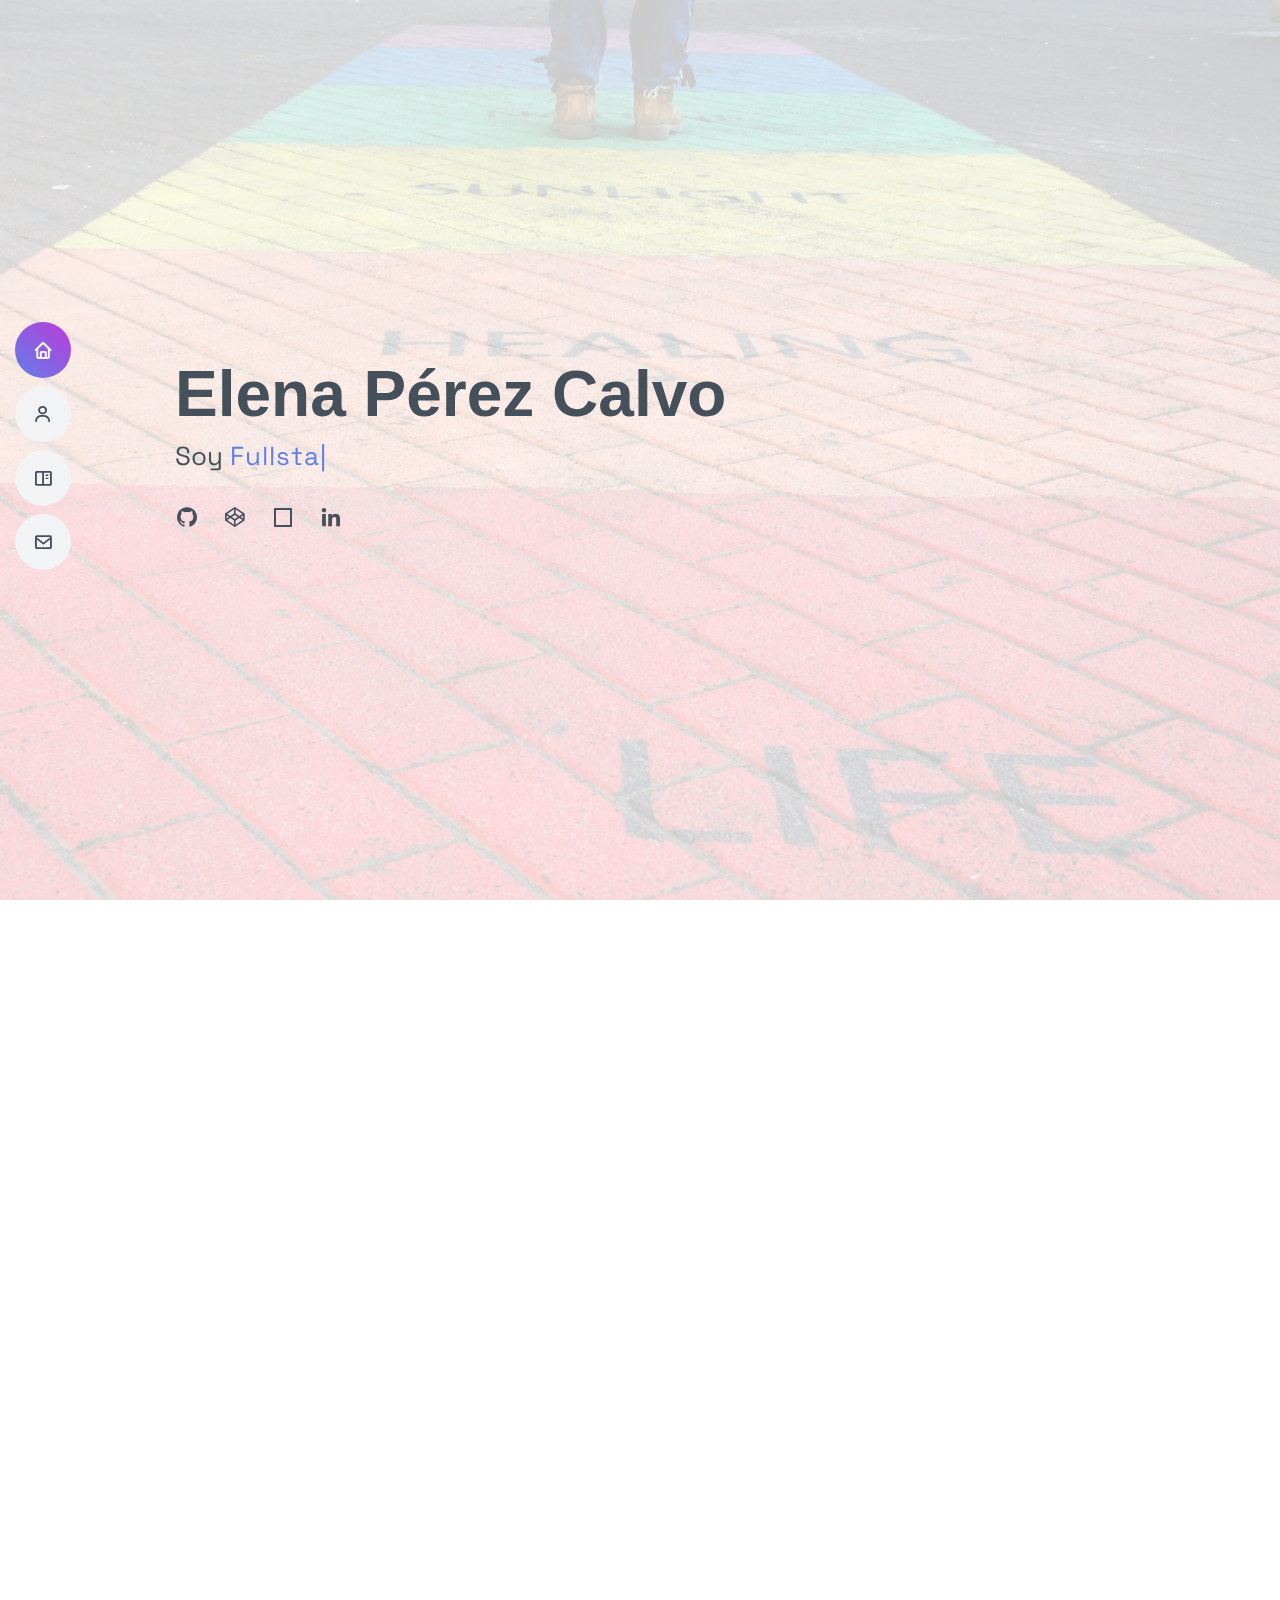
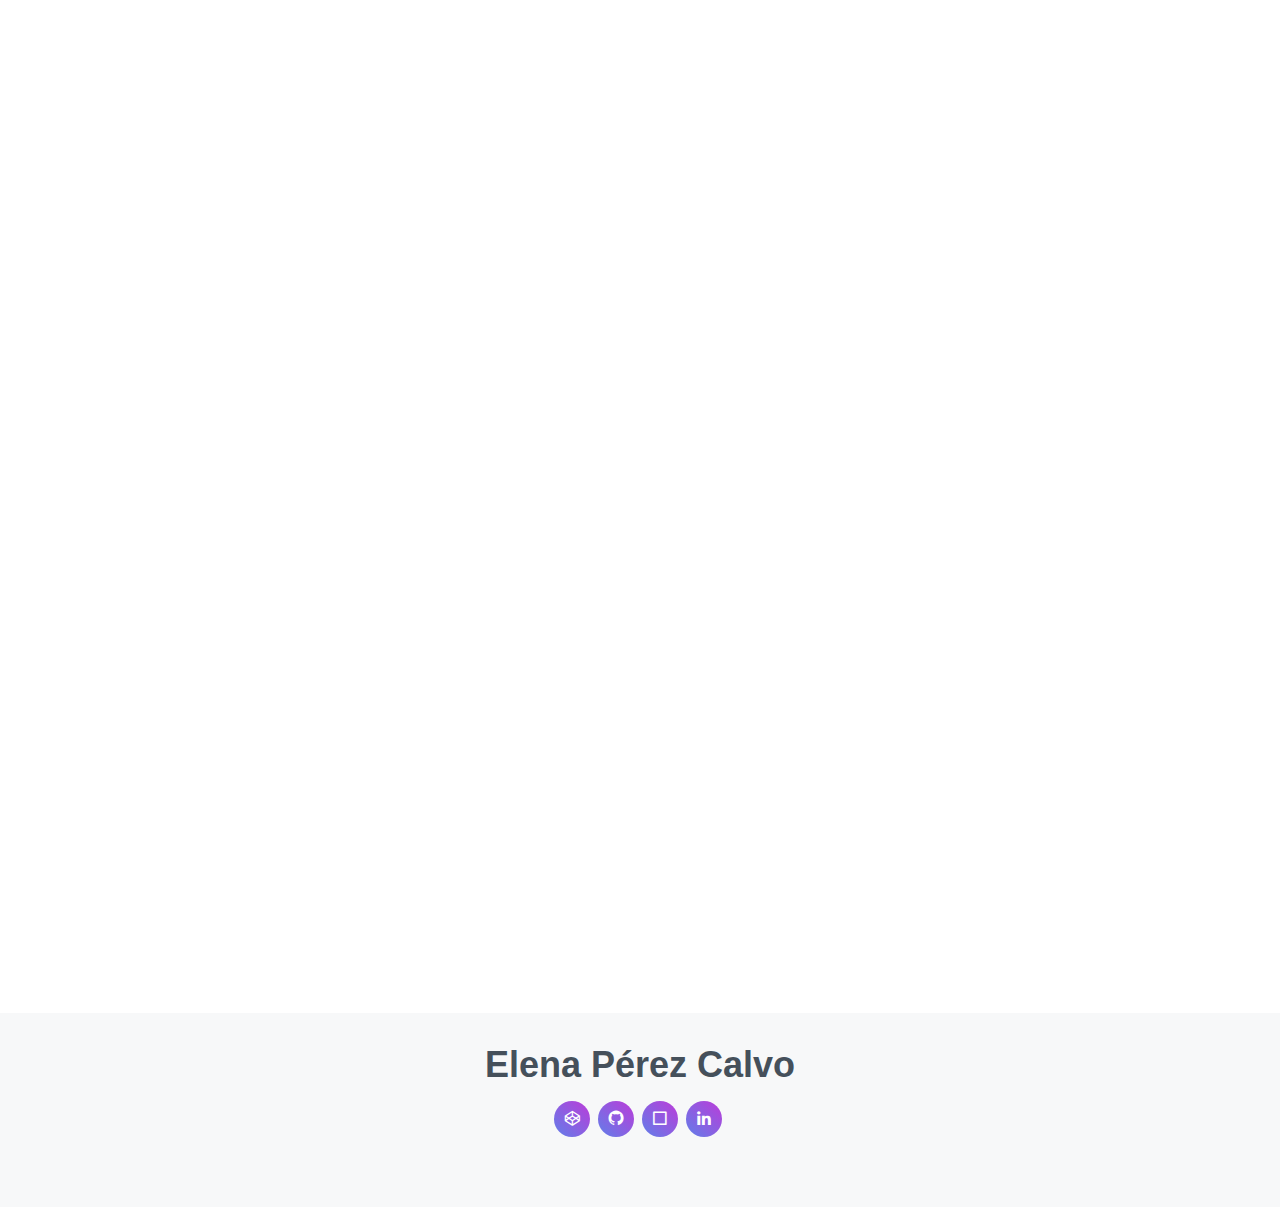
<file: index.html>
<!DOCTYPE html>
<html lang="en">
  <head>
    <meta charset="utf-8" />
    <meta content="width=device-width, initial-scale=1.0" name="viewport" />

    <title>Elena Perez</title>
    <meta content="" name="descriptison" />
    <meta content="" name="keywords" />

    <!-- Favicon -->
    <link href="assets/img/favicon.png" rel="icon" />

    <!-- Google Fonts -->
    <link
      href="https://fonts.googleapis.com/css2?family=Space+Grotesk:wght@300;400;500;600;700&display=swap"
      rel="stylesheet"
    />
    <!-- <link href="https://fonts.googleapis.com/css?family=Open+Sans:300,300i,400,400i,600,600i,700,700i|Raleway:300,300i,400,400i,500,500i,600,600i,700,700i|Poppins:300,300i,400,400i,500,500i,600,600i,700,700i" rel="stylesheet"> -->

    <!-- Vendor CSS Files -->
    <link
      href="assets/vendor/bootstrap/css/bootstrap.min.css"
      rel="stylesheet"
    />
    <link href="assets/vendor/icofont/icofont.min.css" rel="stylesheet" />
    <link href="assets/vendor/boxicons/css/boxicons.min.css" rel="stylesheet" />
    <link href="assets/vendor/venobox/venobox.css" rel="stylesheet" />
    <link
      href="assets/vendor/owl.carousel/assets/owl.carousel.min.css"
      rel="stylesheet"
    />
    <link href="assets/vendor/aos/aos.css" rel="stylesheet" />

    <!-- Template Main CSS File -->
    <link href="assets/css/style.css" rel="stylesheet" />
  </head>

  <body>
    <!-- ======= Mobile nav toggle button ======= -->
    <button type="button" class="mobile-nav-toggle d-xl-none">
      <i class="icofont-navigation-menu"></i>
    </button>

    <!-- ======= Header ======= -->
    <header id="header" class="d-flex flex-column justify-content-center">
      <nav class="nav-menu">
        <ul>
          <li class="active">
            <a href="#hero"><i class="bx bx-home"></i> <span>Home</span></a>
          </li>
          <li>
            <a href="#about"
              ><i class="bx bx-user"></i> <span>Acerca de:</span></a
            >
          </li>
          <li>
            <a href="#portfolio"
              ><i class="bx bx-book-content"></i> <span>Portfolio</span></a
            >
          </li>
          <li>
            <a href="#contact"
              ><i class="bx bx-envelope"></i> <span>Contacto</span></a
            >
          </li>
        </ul>
      </nav>
      <!-- .nav-menu -->
    </header>
    <!-- End Header -->

    <!-- ======= Hero Section ======= -->
    <section id="hero" class="d-flex flex-column justify-content-center">
      <div class="container" data-aos="zoom-in" data-aos-delay="100">
        <h1>Elena Pérez Calvo</h1>
        <p>
          Soy
          <span
            class="typed"
            data-typed-items=" Fullstack Developer, Maquetadora Web"
          ></span>
        </p>
        <div class="social-links">
          <a href="https://github.com/eperez045 " class="github" target="_blank"
            ><i class="bx bxl-github"></i
          ></a>
          <a href="https://codepen.io/eperez045" class="codepen" target="_blank"
            ><i class="bx bxl-codepen"></i
          ></a>
          <a
            href="https://codesandbox.io/u/eperez045"
            class="codesandbox"
            target="_blank"
            ><i class="bx bx-square"></i
          ></a>
          <a
            href="https://www.linkedin.com/in/elena-perez-calvo-/"
            class="linkedin"
            target="_blank"
            ><i class="bx bxl-linkedin"></i
          ></a>
        </div>
      </div>
    </section>
    <!-- End Hero -->

    <main id="main">
      <!-- ======= About Section ======= -->
      <section id="about" class="about">
        <div class="container" data-aos="fade-up">
          <div class="section-title">
            <h2>Acerca de mí:</h2>
            <p>
              Soy una graduada en psicología que decidió dar un giro a su
              carrera y así dedicarme al mundo de la programación. Apasionada
              del código
            </p>
          </div>

          <div class="row">
            <div class="col-lg-4">
              <img
                src="assets/img/profile.jpg"
                class="img-fluid rounded-circle"
                alt=""
              />
            </div>
            <div class="col-lg-8 pt-4 pt-lg-0 content">
              <h3>Web Developer.</h3>
              <p class="font-italic">Algunos datos sobre mi:</p>
              <div class="row">
                <div class="col-lg-6">
                  <ul>
                    <li>
                      <i class="icofont-rounded-right"></i>
                      <strong>Web:</strong> https://github.com/eperez045
                    </li>
                    <li>
                      <i class="icofont-rounded-right"></i>
                      <strong>Telefono:</strong> 638 823 817
                    </li>
                  </ul>
                </div>
                <div class="col-lg-6">
                  <ul>
                    <li>
                      <i class="icofont-rounded-right"></i>
                      <strong>Ciudad:</strong> Barcelona
                    </li>
                    <li>
                      <i class="icofont-rounded-right"></i>
                      <strong>Email:</strong> eperez045@gmail.com
                    </li>
                  </ul>
                </div>
              </div>
              <p>
                Licenciada en Psicología. Hace dos años comencé en el mundo de
                la programación como hobbie y descubrí un mundo que me
                apasionaba. Actualmente me dedico al desarrollo web full-stack
                con especialización en Angular, React, Node JS y express pero
                estoy en continua formación. Hablo inglés y español de manera
                fluida.
              </p>
            </div>
          </div>
        </div>
      </section>
      <!-- End About Section -->

      <!-- ======= Facts Section ======= -->
      <!-- <section id="facts" class="facts">
            <div class="container" data-aos="fade-up">

                <div class="section-title">
                    <h2>Facts</h2>
                    <p>Como hemos llegado hasta aqui:</p>
                </div>

                <div class="row">

                    <div class="col-lg-3 col-md-6">
                        <div class="count-box">
                            <i class="icofont-notebook"></i>
                            <span data-toggle="counter-up">1500</span>
                            <p>Horas de cursos</p>
                        </div>
                    </div>

                    <div class="col-lg-3 col-md-6 mt-5 mt-md-0">
                        <div class="count-box">
                            <i class="icofont-code"></i>
                            <span data-toggle="counter-up">115,908</span>
                            <p>Lineas de codigo</p>
                        </div>
                    </div>

                    <div class="col-lg-3 col-md-6 mt-5 mt-lg-0">
                        <div class="count-box">
                            <i class="icofont-coffee-mug"></i>
                            <span data-toggle="counter-up">1,463</span>
                            <p>Cafes</p>
                        </div>
                    </div>

                </div>

            </div>
        </section> -->
      <!-- End Facts Section -->

      <!-- ======= Skills Section ======= -->
      <section id="skills" class="skills section-bg">
        <div class="container" data-aos="fade-up">
          <div class="section-title">
            <h2>Computer Skills</h2>
            <p>
              Algunos de los lenguajes y frameworks con los que trabajo ademas
              de sus horas cursadas:
            </p>
          </div>

          <div class="row skills-content">
            <div class="col-lg-6">
              <div class="progress">
                <span class="skill">HTML <i class="val">100h</i></span>
                <div class="progress-bar-wrap">
                  <div
                    class="progress-bar"
                    role="progressbar"
                    aria-valuenow="100"
                    aria-valuemin="0"
                    aria-valuemax="100"
                  ></div>
                </div>
              </div>

              <div class="progress">
                <span class="skill"
                  >CSS3 / SASS / BOOTSTRAP / MUI <i class="val">150h</i></span
                >
                <div class="progress-bar-wrap">
                  <div
                    class="progress-bar"
                    role="progressbar"
                    aria-valuenow="90"
                    aria-valuemin="0"
                    aria-valuemax="100"
                  ></div>
                </div>
              </div>

              <div class="progress">
                <span class="skill"
                  >JavaScript / TypeScript <i class="val">250h</i></span
                >
                <div class="progress-bar-wrap">
                  <div
                    class="progress-bar"
                    role="progressbar"
                    aria-valuenow="85"
                    aria-valuemin="0"
                    aria-valuemax="100"
                  ></div>
                </div>
              </div>

              <div class="progress">
                <span class="skill">React <i class="val">250h</i></span>
                <div class="progress-bar-wrap">
                  <div
                    class="progress-bar"
                    role="progressbar"
                    aria-valuenow="80"
                    aria-valuemin="0"
                    aria-valuemax="100"
                  ></div>
                </div>
              </div>
            </div>

            <div class="col-lg-6">
              <div class="progress">
                <span class="skill">Angular <i class="val">200h</i></span>
                <div class="progress-bar-wrap">
                  <div
                    class="progress-bar"
                    role="progressbar"
                    aria-valuenow="80"
                    aria-valuemin="0"
                    aria-valuemax="100"
                  ></div>
                </div>
              </div>

              <div class="progress">
                <span class="skill">Ionic <i class="val">55h</i></span>
                <div class="progress-bar-wrap">
                  <div
                    class="progress-bar"
                    role="progressbar"
                    aria-valuenow="55"
                    aria-valuemin="0"
                    aria-valuemax="100"
                  ></div>
                </div>
              </div>

              <div class="progress">
                <span class="skill"
                  >Node Js / Express / Nest JS<i class="val">100h</i></span
                >
                <div class="progress-bar-wrap">
                  <div
                    class="progress-bar"
                    role="progressbar"
                    aria-valuenow="80"
                    aria-valuemin="0"
                    aria-valuemax="100"
                  ></div>
                </div>
              </div>

              <div class="progress">
                <span class="skill">Jest <i class="val">100h</i></span>
                <div class="progress-bar-wrap">
                  <div
                    class="progress-bar"
                    role="progressbar"
                    aria-valuenow="85"
                    aria-valuemin="0"
                    aria-valuemax="100"
                  ></div>
                </div>
              </div>
            </div>
          </div>
        </div>
      </section>
      <!-- End Skills Section -->

      <!-- ======= Portfolio Section ======= -->
      <section id="portfolio" class="portfolio section-bg">
        <div class="container" data-aos="fade-up">
          <div class="section-title">
            <h2>Portfolio</h2>
          </div>

          <div class="row">
            <div
              class="col-lg-12 d-flex justify-content-center"
              data-aos="fade-up"
              data-aos-delay="100"
            >
              <ul id="portfolio-flters">
                <li data-filter="*" class="filter-active">Todo</li>
                <li data-filter=".filter-react">React</li>
                <li data-filter=".filter-angular">Angular- Ionic</li>
                <li data-filter=".filter-full">Fullstack</li>
                <li data-filter=".filter-web">Web</li>
              </ul>
            </div>
          </div>

          <div
            class="row portfolio-container"
            data-aos="fade-up"
            data-aos-delay="200"
          >
            <div class="col-lg-4 col-md-6 portfolio-item filter-web">
              <div class="portfolio-wrap">
                <img
                  src="assets/img/portfolio/lastfm.jpg"
                  class="img-fluid"
                  alt=""
                />
                <div class="portfolio-info">
                  <h4>Clon LastFM</h4>
                  <p>
                    Un clon de la pagina LastFM haciendo uso de su API, un
                    proyecto grupal y colaborativo
                  </p>
                  <div class="portfolio-links">
                    <a
                      href="https://nedeltoga.github.io/clon-lastfm/"
                      target="_blank"
                      ><i class="bx bx-link"></i
                    ></a>
                    <a
                      href="https://github.com/Nedeltoga/clon-lastfm"
                      target="_blank"
                      ><i class="bx bx-code-alt"></i
                    ></a>
                  </div>
                </div>
              </div>
            </div>

            <div class="col-lg-4 col-md-6 portfolio-item filter-full">
              <div class="portfolio-wrap">
                <img
                  src="assets/img/portfolio/econotravel.jpg"
                  class="img-fluid"
                  alt=""
                />
                <div class="portfolio-info">
                  <h4>Econotravel</h4>
                  <p>
                    Una aplicacion web para e-commerce de una agencia de viajes,
                    desarrollado en React y Node-JS con codigo legacy, un
                    proyecto grupal y colaborativo
                  </p>
                  <div class="portfolio-links">
                    <a href="https://econotravel-58988.web.app/" target="_blank"
                      ><i class="bx bx-link"></i
                    ></a>
                    <a
                      href="https://github.com/eperez045/Econotravel-Legacy"
                      target="_blank"
                      ><i class="bx bx-code-alt"></i>Server</a
                    >
                    <a
                      href="https://github.com/eperez045/econotravel"
                      target="_blank"
                      ><i class="bx bx-code-alt"></i>Client</a
                    >
                  </div>
                </div>
              </div>
            </div>

            <div class="col-lg-4 col-md-6 portfolio-item filter-full">
              <div class="portfolio-wrap">
                <img
                  src="assets/img/portfolio/hack2.jpg"
                  class="img-fluid"
                  alt=""
                />
                <div class="portfolio-info">
                  <h4>Arte De Autor</h4>
                  <p>
                    Una aplicacion web e-commerce para impulso del comercio
                    local de los artistas, desarrollado en React y Java, primer
                    premio en la Hackathon F5
                  </p>
                  <div class="portfolio-links">
                    <a
                      href="https://github.com/EricPuig10/Hackaton2022BackEnd"
                      target="_blank"
                      ><i class="bx bx-code-alt"></i>Server</a
                    >
                    <a
                      href="https://github.com/EricPuig10/Hackaton2022F5"
                      target="_blank"
                      ><i class="bx bx-code-alt"></i>Client</a
                    >
                  </div>
                </div>
              </div>
            </div>

            <div class="col-lg-4 col-md-6 portfolio-item filter-full">
              <div class="portfolio-wrap">
                <img
                  src="assets/img/portfolio/hack1.jpg"
                  class="img-fluid"
                  alt=""
                />
                <div class="portfolio-info">
                  <h4>HackHelp</h4>
                  <p>
                    Una aplicacion web para la localización de incidencias
                    ciudadanas, desarrollado en MERN, segundo premio en la
                    Hackathon Creu Roja 2022
                  </p>
                  <div class="portfolio-links">
                    <a href="https://github.com/HackatonCaritas" target="_blank"
                      ><i class="bx bx-code-alt"></i
                    ></a>
                  </div>
                </div>
              </div>
            </div>

            <div class="col-lg-4 col-md-6 portfolio-item filter-angular">
              <div class="portfolio-wrap">
                <img
                  src="assets/img/portfolio/mockup-spoti.jpg"
                  class="img-fluid"
                  alt=""
                />
                <div class="portfolio-info">
                  <h4>SpotiApp</h4>
                  <p>
                    Consumiendo la API de spotify aqui tenemos un clón
                    usando Angular
                  </p>
                  <div class="portfolio-links">
                    <a
                      href="https://github.com/eperez045/SpotiApp"
                      target="_blank"
                      ><i class="bx bx-code-alt"></i
                    ></a>
                  </div>
                </div>
              </div>
            </div>

            <div class="col-lg-4 col-md-6 portfolio-item filter-full">
              <div class="portfolio-wrap">
                <img
                  src="assets/img/portfolio/spotify.jpg"
                  class="img-fluid"
                  alt=""
                />
                <div class="portfolio-info">
                  <h4>Better Spotify</h4>
                  <p>
                    Clon de Spotify usando React e Ionic, ademas de un backend
                    en Node-JS para automatizar el generador de token
                  </p>
                  <div class="portfolio-links">
                    <a
                      href="https://github.com/eperez045/better_spotify"
                      target="_blank"
                      ><i class="bx bx-code-alt"></i
                    ></a>
                  </div>
                </div>
              </div>
            </div>

            <div class="col-lg-4 col-md-6 portfolio-item filter-react">
              <div class="portfolio-wrap">
                <img
                  src="assets/img/portfolio/contacts.jpg"
                  class="img-fluid"
                  alt=""
                />
                <div class="portfolio-info">
                  <h4>Pagina de Contactos</h4>
                  <p>
                    Reto de Nuwe para Frontend junior, una contact list haciendo
                    uso de un CRUD
                  </p>
                  <div class="portfolio-links">
                    <a
                      href="https://contacts-react-nuwe.netlify.app/"
                      target="_blank"
                      ><i class="bx bx-link"></i
                    ></a>
                    <a
                      href="https://github.com/eperez045/Contacts-react"
                      target="_blank"
                      ><i class="bx bx-code-alt"></i
                    ></a>
                  </div>
                </div>
              </div>
            </div>

            <div class="col-lg-4 col-md-6 portfolio-item filter-web">
              <div class="portfolio-wrap">
                <img
                  src="assets/img/portfolio/prices.jpg"
                  class="img-fluid"
                  alt=""
                />
                <div class="portfolio-info">
                  <h4>Pagina de Precios</h4>
                  <p>Reto de Nuwe para Frontend junior, una price page</p>
                  <div class="portfolio-links">
                    <a
                      href="https://eperez045.github.io/Price-table/"
                      target="_blank"
                      ><i class="bx bx-link"></i
                    ></a>
                    <a
                      href="https://github.com/eperez045/Price-table"
                      target="_blank"
                      ><i class="bx bx-code-alt"></i
                    ></a>
                  </div>
                </div>
              </div>
            </div>

            <div class="col-lg-4 col-md-6 portfolio-item filter-react">
              <div class="portfolio-wrap">
                <img
                  src="assets/img/portfolio/bloc-notas.jpg"
                  class="img-fluid"
                  alt=""
                />
                <div class="portfolio-info">
                  <h4>Lista de tareas</h4>
                  <p>
                    Claramente necesitamos una lista de tareas, ¿qué mejor para
                    aproximarse a React?
                  </p>
                  <div class="portfolio-links">
                    <a
                      href="https://github.com/eperez045/to-do-list-react"
                      target="_blank"
                      ><i class="bx bx-code-alt"></i
                    ></a>
                  </div>
                </div>
              </div>
            </div>

            <div class="col-lg-4 col-md-6 portfolio-item filter-react">
              <div class="portfolio-wrap">
                <img
                  src="assets/img/portfolio/soundwave.jpg"
                  class="img-fluid"
                  alt=""
                />
                <div class="portfolio-info">
                  <h4>SoundWave</h4>
                  <p>Maquetación de una landing page musical en React</p>
                  <div class="portfolio-links">
                    <a
                      href="https://sound-wave-33d202.netlify.app"
                      target="_blank"
                      ><i class="bx bx-link"></i
                    ></a>
                    <a
                      href="https://github.com/eperez045/SoundWave"
                      target="_blank"
                      ><i class="bx bx-code-alt"></i
                    ></a>
                  </div>
                </div>
              </div>
            </div>

            <div class="col-lg-4 col-md-6 portfolio-item filter-angular">
              <div class="portfolio-wrap">
                <img
                  src="assets/img/portfolio/mockup-notiapp.jpg"
                  class="img-fluid"
                  alt=""
                />
                <div class="portfolio-info">
                  <h4>NotiApp</h4>
                  <p>
                    Una aplicación basada en Google News, consumiendo una API de noticias
                  </p>
                  <div class="portfolio-links">
                    <a href="https://notiapp-ionic.netlify.app" target="_blank"
                      ><i class="bx bx-link"></i
                    ></a>
                    <a
                      href="https://github.com/eperez045/NotiApp"
                      target="_blank"
                      ><i class="bx bx-code-alt"></i
                    ></a>
                  </div>
                </div>
              </div>
            </div>

            <div class="col-lg-4 col-md-6 portfolio-item filter-react">
              <div class="portfolio-wrap">
                <img
                  src="assets/img/portfolio/dropzone.jpg"
                  class="img-fluid"
                  alt=""
                />
                <div class="portfolio-info">
                  <h4>Dropzone</h4>
                  <p>
                    Proyecto clasificatorio frontend para la Hackathon Creu Roja
                    2022, desarrollo de una DropZone en React con login a Google
                  </p>
                  <div class="portfolio-links">
                    <a
                      href="https://eperez045.github.io/dropzone/"
                      target="_blank"
                      ><i class="bx bx-link"></i
                    ></a>
                    <a
                      href="https://github.com/eperez045/dropzone"
                      target="_blank"
                      ><i class="bx bx-code-alt"></i
                    ></a>
                  </div>
                </div>
              </div>
            </div>

            <div class="col-lg-4 col-md-6 portfolio-item filter-react">
              <div class="portfolio-wrap">
                <img
                  src="assets/img/portfolio/radio.jpg"
                  class="img-fluid"
                  alt=""
                />
                <div class="portfolio-info">
                  <h4>Radio Streaming</h4>
                  <p>
                    Consumiendo una API de radio streaming, aqui tenemos un
                    buscador y reproductor de emisoras en React
                  </p>
                  <div class="portfolio-links">
                    <a
                      href="https://eperez045.github.io/Radio-streaming/"
                      target="_blank"
                      ><i class="bx bx-link"></i
                    ></a>
                    <a
                      href="https://github.com/eperez045/Radio-streaming"
                      target="_blank"
                      ><i class="bx bx-code-alt"></i
                    ></a>
                  </div>
                </div>
              </div>
            </div>

            <div class="col-lg-4 col-md-6 portfolio-item filter-web">
              <div class="portfolio-wrap">
                <img
                  src="assets/img/portfolio/miniproj.jpg"
                  class="img-fluid"
                  alt=""
                />
                <div class="portfolio-info">
                  <h4>Mini Proyectos</h4>
                  <p>
                    Varios proyectos propios y retos de Nuwe para consumo de API
                    y ejercicios de maquetación
                  </p>
                  <div class="portfolio-links">
                    <a href="https://codepen.io/eperez045" target="_blank"
                      ><i class="bx bx-link"></i
                    ></a>
                    <a href="https://github.com/eperez045" target="_blank"
                      ><i class="bx bx-code-alt"></i
                    ></a>
                  </div>
                </div>
              </div>
            </div>
          </div>
        </div>
      </section>
      <!-- End Portfolio Section -->

      <!-- ======= Contact Section ======= -->
      <section id="contact" class="contact">
        <div class="container" data-aos="fade-up">
          <div class="section-title">
            <h2>Contacto</h2>
          </div>

          <div class="mt-1">
            <div class="row info">
              <div class="col-sm m-2 address">
                <i class="icofont-google-map"></i>
                <h4>Dirección:</h4>
                <p>08013, Barcelona</p>
              </div>

              <div class="col-sm m-2 email">
                <i class="icofont-envelope"></i>
                <h4>Email:</h4>
                <p>eperez045@gmail.com</p>
              </div>

              <div class="col-sm m-2 phone">
                <i class="icofont-phone"></i>
                <h4>Telefono:</h4>
                <p>(+ 0034) 638 823 817</p>
              </div>
            </div>
          </div>
        </div>
      </section>
      <!-- End Contact Section -->
    </main>
    <!-- End #main -->

    <!-- ======= Footer ======= -->
    <footer id="footer">
      <div class="container">
        <h3>Elena Pérez Calvo</h3>
        <div class="social-links">
          <a href="https://codepen.io/eperez045" class="twitter" target="_blank"
            ><i class="bx bxl-codepen"></i
          ></a>
          <a href="https://github.com/eperez045 " class="github" target="_blank"
            ><i class="bx bxl-github"></i
          ></a>
          <a
            href="https://codesandbox.io/u/eperez045"
            class="instagram"
            target="_blank"
            ><i class="bx bx-square"></i
          ></a>
          <a
            href="https://www.linkedin.com/in/elena-perez-calvo-/ "
            class="linkedin"
            target="_blank"
            ><i class="bx bxl-linkedin"></i
          ></a>
        </div>
      </div>
    </footer>
    <!-- End Footer -->

    <a href="#" class="back-to-top"><i class="bx bx-up-arrow-alt"></i></a>
    <div id="preloader"></div>

    <!-- Vendor JS Files -->
    <script src="assets/vendor/jquery/jquery.min.js"></script>
    <script src="assets/vendor/bootstrap/js/bootstrap.bundle.min.js"></script>
    <script src="assets/vendor/jquery.easing/jquery.easing.min.js"></script>
    <script src="assets/vendor/php-email-form/validate.js"></script>
    <script src="assets/vendor/waypoints/jquery.waypoints.min.js"></script>
    <script src="assets/vendor/counterup/counterup.min.js"></script>
    <script src="assets/vendor/isotope-layout/isotope.pkgd.min.js"></script>
    <script src="assets/vendor/venobox/venobox.min.js"></script>
    <script src="assets/vendor/owl.carousel/owl.carousel.min.js"></script>
    <script src="assets/vendor/typed.js/typed.min.js"></script>
    <script src="assets/vendor/aos/aos.js"></script>

    <!-- Template Main JS File -->
    <script src="assets/js/main.js"></script>
  </body>
</html>
</file>
<file: assets/vendor/venobox/venobox.css>
/* ------ venobox.css --------*/
.vbox-overlay *, .vbox-overlay *:before, .vbox-overlay *:after{
    -webkit-backface-visibility: hidden;
    -webkit-box-sizing:border-box;
    -moz-box-sizing:border-box;
    box-sizing:border-box;
}
.vbox-overlay * { 
    -webkit-backface-visibility: visible;
    backface-visibility: visible;
}
.vbox-overlay{
    display: -webkit-flex;
    display: flex;
    -webkit-flex-direction: column;
    flex-direction: column;
    -webkit-justify-content: center;
    justify-content: center;
    -webkit-align-items: center;
    align-items: center;
    position: fixed;
    left: 0;
    top: 0;
    bottom: 0;
    right: 0;
    z-index: 999999;
}

/* ----- navigation ----- */
.vbox-title{
    width: 100%;
    height: 40px;
    float: left;
    text-align: center;
    line-height: 28px;
    font-size: 12px;
    padding: 6px 50px;
    overflow: hidden;
    position: fixed;
    display: none;
    left: 0;
    z-index: 89;
}
.vbox-close{
    cursor: pointer;
    position: fixed;
    top: -1px;
    right: 0;
    width: 50px;
    height: 40px;
    padding: 6px;
    display: block;
    background-position:10px center;
    overflow: hidden;
    font-size: 24px;
    line-height: 1;
    text-align: center;
    z-index: 99;
}
.vbox-left{
    cursor: pointer;
    position: fixed;
    left: 0;
    height: 40px;
    overflow: hidden;
    line-height: 28px;
    font-size: 12px;
    z-index: 99;
    display: flex;
    align-items:center;
}
.vbox-num{
    display: inline-block;
    margin: 6px 0 6px 15px;
}
/* ----- Social share ----- */
.vbox-share{
    line-height: 28px;
    font-size: 12px;
    overflow: hidden;
    position: fixed;
    left: 0;
    z-index: 98;
    display: flex;
    align-items:center;
    justify-content: center;
    width: 100%;
    text-align: center;
}
.vbox-share svg{
    max-height: 28px;
    width: 28px;
    z-index: 10;
    margin-left: 12px;
    margin-top: 6px;
    margin-bottom: 6px;
    vertical-align: middle;
}


/* ----- navigation ARROWS ----- */
.vbox-next, .vbox-prev{
    position: fixed;
    top: 50%;
    margin-top: -15px;
    overflow: hidden;
    cursor: pointer;
    display: block;
    width: 45px;
    height: 45px;
    z-index: 99;
}
.vbox-next span, .vbox-prev span{
    position: relative;
    width: 20px;
    height: 20px;
    border: 2px solid transparent;
    border-top-color: #B6B6B6;
    border-right-color: #B6B6B6;
    text-indent: -100px;
    position: absolute;
    top: 8px;
    display: block;
}
.vbox-prev{
    left: 15px;
}
.vbox-next{
    right: 15px;
}
.vbox-prev span{
    left: 10px;
    -ms-transform: rotate(-135deg);
    -webkit-transform: rotate(-135deg);
    transform: rotate(-135deg);
}
.vbox-next span{
    -ms-transform: rotate(45deg);
    -webkit-transform: rotate(45deg);
    transform: rotate(45deg);
    right: 10px;
}
/* ------- inline window ------ */
.vbox-inline{
    width: 420px;
    height: 315px;
    height: 70vh;
    padding: 10px;
    background: #fff;
    margin: 0 auto;
    overflow: auto;
    text-align: left;
}
/* ------- Video & iFrames window ------ */
.venoframe{
    max-width: 100%;
    width: 100%;
    border: none;
    width: 100%;
    height: 260px;
    height: 70vh;
}
.venoframe.vbvid{
    height: 260px;
}
@media (min-width: 768px) {
    .venoframe, .vbox-inline{
        width: 90%;
        height: 360px;
        height: 70vh;
    }
    .venoframe.vbvid{
        width: 640px;
        height: 360px;
    }
}
@media (min-width: 992px) {
    .venoframe, .vbox-inline{
        max-width: 1200px;
        width: 80%;
        height: 540px;
        height: 70vh;
    }
    .venoframe.vbvid{
        width: 960px;
        height: 540px;
    }
}
/* 
Please do NOT edit this part! 
or at least read this note: http://i.imgur.com/7C0ws9e.gif
*/
.vbox-open{
    overflow: hidden;
}
.vbox-container{
    position: absolute;
    left: 0;
    right: 0;
    top: 0;
    bottom: 0;
    overflow-x: hidden;
    overflow-y: scroll;
    overflow-scrolling: touch;
    -webkit-overflow-scrolling: touch;
    z-index: 20;
    max-height: 100%;

}

.vbox-content{
    text-align: center;
    float: left;
    width: 100%;
    position: relative;
    overflow: hidden;
    padding: 20px 4%;
}
.vbox-container img{
    max-width: 100%;
    height: auto;
}
.vbox-figlio{
    box-shadow: 0 0 12px rgba(0,0,0,0.19), 0 6px 6px rgba(0,0,0,0.23);
    max-width: 100%;
    text-align: initial;
}
img.vbox-figlio{
    -webkit-user-select: none;
-khtml-user-select: none;
-moz-user-select: none;
-o-user-select: none;
user-select: none;
}
.vbox-content.swipe-left{
    margin-left: -200px !important;
}
.vbox-content.swipe-right{
    margin-left: 200px !important;
}
.vbox-animated{
    webkit-transition: margin 300ms ease-out;
    transition: margin 300ms ease-out;
}

/* ---------- preloader ----------
 * SPINKIT 
 * http://tobiasahlin.com/spinkit/
-------------------------------- */
.sk-double-bounce,.sk-rotating-plane{width:40px;height:40px;margin:40px auto}.sk-rotating-plane{background-color:#333;-webkit-animation:sk-rotatePlane 1.2s infinite ease-in-out;animation:sk-rotatePlane 1.2s infinite ease-in-out}@-webkit-keyframes sk-rotatePlane{0%{-webkit-transform:perspective(120px) rotateX(0) rotateY(0);transform:perspective(120px) rotateX(0) rotateY(0)}50%{-webkit-transform:perspective(120px) rotateX(-180.1deg) rotateY(0);transform:perspective(120px) rotateX(-180.1deg) rotateY(0)}100%{-webkit-transform:perspective(120px) rotateX(-180deg) rotateY(-179.9deg);transform:perspective(120px) rotateX(-180deg) rotateY(-179.9deg)}}@keyframes sk-rotatePlane{0%{-webkit-transform:perspective(120px) rotateX(0) rotateY(0);transform:perspective(120px) rotateX(0) rotateY(0)}50%{-webkit-transform:perspective(120px) rotateX(-180.1deg) rotateY(0);transform:perspective(120px) rotateX(-180.1deg) rotateY(0)}100%{-webkit-transform:perspective(120px) rotateX(-180deg) rotateY(-179.9deg);transform:perspective(120px) rotateX(-180deg) rotateY(-179.9deg)}}.sk-double-bounce{position:relative}.sk-double-bounce .sk-child{width:100%;height:100%;border-radius:50%;background-color:#333;opacity:.6;position:absolute;top:0;left:0;-webkit-animation:sk-doubleBounce 2s infinite ease-in-out;animation:sk-doubleBounce 2s infinite ease-in-out}.sk-chasing-dots .sk-child,.sk-spinner-pulse,.sk-three-bounce .sk-child{background-color:#333;border-radius:100%}.sk-double-bounce .sk-double-bounce2{-webkit-animation-delay:-1s;animation-delay:-1s}@-webkit-keyframes sk-doubleBounce{0%,100%{-webkit-transform:scale(0);transform:scale(0)}50%{-webkit-transform:scale(1);transform:scale(1)}}@keyframes sk-doubleBounce{0%,100%{-webkit-transform:scale(0);transform:scale(0)}50%{-webkit-transform:scale(1);transform:scale(1)}}.sk-wave{margin:40px auto;width:50px;height:40px;text-align:center;font-size:10px}.sk-wave .sk-rect{background-color:#333;height:100%;width:6px;display:inline-block;-webkit-animation:sk-waveStretchDelay 1.2s infinite ease-in-out;animation:sk-waveStretchDelay 1.2s infinite ease-in-out}.sk-wave .sk-rect1{-webkit-animation-delay:-1.2s;animation-delay:-1.2s}.sk-wave .sk-rect2{-webkit-animation-delay:-1.1s;animation-delay:-1.1s}.sk-wave .sk-rect3{-webkit-animation-delay:-1s;animation-delay:-1s}.sk-wave .sk-rect4{-webkit-animation-delay:-.9s;animation-delay:-.9s}.sk-wave .sk-rect5{-webkit-animation-delay:-.8s;animation-delay:-.8s}@-webkit-keyframes sk-waveStretchDelay{0%,100%,40%{-webkit-transform:scaleY(.4);transform:scaleY(.4)}20%{-webkit-transform:scaleY(1);transform:scaleY(1)}}@keyframes sk-waveStretchDelay{0%,100%,40%{-webkit-transform:scaleY(.4);transform:scaleY(.4)}20%{-webkit-transform:scaleY(1);transform:scaleY(1)}}.sk-wandering-cubes{margin:40px auto;width:40px;height:40px;position:relative}.sk-wandering-cubes .sk-cube{background-color:#333;width:10px;height:10px;position:absolute;top:0;left:0;-webkit-animation:sk-wanderingCube 1.8s ease-in-out -1.8s infinite both;animation:sk-wanderingCube 1.8s ease-in-out -1.8s infinite both}.sk-chasing-dots,.sk-spinner-pulse{width:40px;height:40px;margin:40px auto}.sk-wandering-cubes .sk-cube2{-webkit-animation-delay:-.9s;animation-delay:-.9s}@-webkit-keyframes sk-wanderingCube{0%{-webkit-transform:rotate(0);transform:rotate(0)}25%{-webkit-transform:translateX(30px) rotate(-90deg) scale(.5);transform:translateX(30px) rotate(-90deg) scale(.5)}50%{-webkit-transform:translateX(30px) translateY(30px) rotate(-179deg);transform:translateX(30px) translateY(30px) rotate(-179deg)}50.1%{-webkit-transform:translateX(30px) translateY(30px) rotate(-180deg);transform:translateX(30px) translateY(30px) rotate(-180deg)}75%{-webkit-transform:translateX(0) translateY(30px) rotate(-270deg) scale(.5);transform:translateX(0) translateY(30px) rotate(-270deg) scale(.5)}100%{-webkit-transform:rotate(-360deg);transform:rotate(-360deg)}}@keyframes sk-wanderingCube{0%{-webkit-transform:rotate(0);transform:rotate(0)}25%{-webkit-transform:translateX(30px) rotate(-90deg) scale(.5);transform:translateX(30px) rotate(-90deg) scale(.5)}50%{-webkit-transform:translateX(30px) translateY(30px) rotate(-179deg);transform:translateX(30px) translateY(30px) rotate(-179deg)}50.1%{-webkit-transform:translateX(30px) translateY(30px) rotate(-180deg);transform:translateX(30px) translateY(30px) rotate(-180deg)}75%{-webkit-transform:translateX(0) translateY(30px) rotate(-270deg) scale(.5);transform:translateX(0) translateY(30px) rotate(-270deg) scale(.5)}100%{-webkit-transform:rotate(-360deg);transform:rotate(-360deg)}}.sk-spinner-pulse{-webkit-animation:sk-pulseScaleOut 1s infinite ease-in-out;animation:sk-pulseScaleOut 1s infinite ease-in-out}@-webkit-keyframes sk-pulseScaleOut{0%{-webkit-transform:scale(0);transform:scale(0)}100%{-webkit-transform:scale(1);transform:scale(1);opacity:0}}@keyframes sk-pulseScaleOut{0%{-webkit-transform:scale(0);transform:scale(0)}100%{-webkit-transform:scale(1);transform:scale(1);opacity:0}}.sk-chasing-dots{position:relative;text-align:center;-webkit-animation:sk-chasingDotsRotate 2s infinite linear;animation:sk-chasingDotsRotate 2s infinite linear}.sk-chasing-dots .sk-child{width:60%;height:60%;display:inline-block;position:absolute;top:0;-webkit-animation:sk-chasingDotsBounce 2s infinite ease-in-out;animation:sk-chasingDotsBounce 2s infinite ease-in-out}.sk-chasing-dots .sk-dot2{top:auto;bottom:0;-webkit-animation-delay:-1s;animation-delay:-1s}@-webkit-keyframes sk-chasingDotsRotate{100%{-webkit-transform:rotate(360deg);transform:rotate(360deg)}}@keyframes sk-chasingDotsRotate{100%{-webkit-transform:rotate(360deg);transform:rotate(360deg)}}@-webkit-keyframes sk-chasingDotsBounce{0%,100%{-webkit-transform:scale(0);transform:scale(0)}50%{-webkit-transform:scale(1);transform:scale(1)}}@keyframes sk-chasingDotsBounce{0%,100%{-webkit-transform:scale(0);transform:scale(0)}50%{-webkit-transform:scale(1);transform:scale(1)}}.sk-three-bounce{margin:40px auto;width:80px;text-align:center}.sk-three-bounce .sk-child{width:20px;height:20px;display:inline-block;-webkit-animation:sk-three-bounce 1.4s ease-in-out 0s infinite both;animation:sk-three-bounce 1.4s ease-in-out 0s infinite both}.sk-circle .sk-child:before,.sk-fading-circle .sk-circle:before{display:block;border-radius:100%;content:'';background-color:#333}.sk-three-bounce .sk-bounce1{-webkit-animation-delay:-.32s;animation-delay:-.32s}.sk-three-bounce .sk-bounce2{-webkit-animation-delay:-.16s;animation-delay:-.16s}@-webkit-keyframes sk-three-bounce{0%,100%,80%{-webkit-transform:scale(0);transform:scale(0)}40%{-webkit-transform:scale(1);transform:scale(1)}}@keyframes sk-three-bounce{0%,100%,80%{-webkit-transform:scale(0);transform:scale(0)}40%{-webkit-transform:scale(1);transform:scale(1)}}.sk-circle{margin:40px auto;width:40px;height:40px;position:relative}.sk-circle .sk-child{width:100%;height:100%;position:absolute;left:0;top:0}.sk-circle .sk-child:before{margin:0 auto;width:15%;height:15%;-webkit-animation:sk-circleBounceDelay 1.2s infinite ease-in-out both;animation:sk-circleBounceDelay 1.2s infinite ease-in-out both}.sk-circle .sk-circle2{-webkit-transform:rotate(30deg);-ms-transform:rotate(30deg);transform:rotate(30deg)}.sk-circle .sk-circle3{-webkit-transform:rotate(60deg);-ms-transform:rotate(60deg);transform:rotate(60deg)}.sk-circle .sk-circle4{-webkit-transform:rotate(90deg);-ms-transform:rotate(90deg);transform:rotate(90deg)}.sk-circle .sk-circle5{-webkit-transform:rotate(120deg);-ms-transform:rotate(120deg);transform:rotate(120deg)}.sk-circle .sk-circle6{-webkit-transform:rotate(150deg);-ms-transform:rotate(150deg);transform:rotate(150deg)}.sk-circle .sk-circle7{-webkit-transform:rotate(180deg);-ms-transform:rotate(180deg);transform:rotate(180deg)}.sk-circle .sk-circle8{-webkit-transform:rotate(210deg);-ms-transform:rotate(210deg);transform:rotate(210deg)}.sk-circle .sk-circle9{-webkit-transform:rotate(240deg);-ms-transform:rotate(240deg);transform:rotate(240deg)}.sk-circle .sk-circle10{-webkit-transform:rotate(270deg);-ms-transform:rotate(270deg);transform:rotate(270deg)}.sk-circle .sk-circle11{-webkit-transform:rotate(300deg);-ms-transform:rotate(300deg);transform:rotate(300deg)}.sk-circle .sk-circle12{-webkit-transform:rotate(330deg);-ms-transform:rotate(330deg);transform:rotate(330deg)}.sk-circle .sk-circle2:before{-webkit-animation-delay:-1.1s;animation-delay:-1.1s}.sk-circle .sk-circle3:before{-webkit-animation-delay:-1s;animation-delay:-1s}.sk-circle .sk-circle4:before{-webkit-animation-delay:-.9s;animation-delay:-.9s}.sk-circle .sk-circle5:before{-webkit-animation-delay:-.8s;animation-delay:-.8s}.sk-circle .sk-circle6:before{-webkit-animation-delay:-.7s;animation-delay:-.7s}.sk-circle .sk-circle7:before{-webkit-animation-delay:-.6s;animation-delay:-.6s}.sk-circle .sk-circle8:before{-webkit-animation-delay:-.5s;animation-delay:-.5s}.sk-circle .sk-circle9:before{-webkit-animation-delay:-.4s;animation-delay:-.4s}.sk-circle .sk-circle10:before{-webkit-animation-delay:-.3s;animation-delay:-.3s}.sk-circle .sk-circle11:before{-webkit-animation-delay:-.2s;animation-delay:-.2s}.sk-circle .sk-circle12:before{-webkit-animation-delay:-.1s;animation-delay:-.1s}@-webkit-keyframes sk-circleBounceDelay{0%,100%,80%{-webkit-transform:scale(0);transform:scale(0)}40%{-webkit-transform:scale(1);transform:scale(1)}}@keyframes sk-circleBounceDelay{0%,100%,80%{-webkit-transform:scale(0);transform:scale(0)}40%{-webkit-transform:scale(1);transform:scale(1)}}.sk-cube-grid{width:40px;height:40px;margin:40px auto}.sk-cube-grid .sk-cube{width:33.33%;height:33.33%;background-color:#333;float:left;-webkit-animation:sk-cubeGridScaleDelay 1.3s infinite ease-in-out;animation:sk-cubeGridScaleDelay 1.3s infinite ease-in-out}.sk-cube-grid .sk-cube1{-webkit-animation-delay:.2s;animation-delay:.2s}.sk-cube-grid .sk-cube2{-webkit-animation-delay:.3s;animation-delay:.3s}.sk-cube-grid .sk-cube3{-webkit-animation-delay:.4s;animation-delay:.4s}.sk-cube-grid .sk-cube4{-webkit-animation-delay:.1s;animation-delay:.1s}.sk-cube-grid .sk-cube5{-webkit-animation-delay:.2s;animation-delay:.2s}.sk-cube-grid .sk-cube6{-webkit-animation-delay:.3s;animation-delay:.3s}.sk-cube-grid .sk-cube7{-webkit-animation-delay:0ms;animation-delay:0ms}.sk-cube-grid .sk-cube8{-webkit-animation-delay:.1s;animation-delay:.1s}.sk-cube-grid .sk-cube9{-webkit-animation-delay:.2s;animation-delay:.2s}@-webkit-keyframes sk-cubeGridScaleDelay{0%,100%,70%{-webkit-transform:scale3D(1,1,1);transform:scale3D(1,1,1)}35%{-webkit-transform:scale3D(0,0,1);transform:scale3D(0,0,1)}}@keyframes sk-cubeGridScaleDelay{0%,100%,70%{-webkit-transform:scale3D(1,1,1);transform:scale3D(1,1,1)}35%{-webkit-transform:scale3D(0,0,1);transform:scale3D(0,0,1)}}.sk-fading-circle{margin:40px auto;width:40px;height:40px;position:relative}.sk-fading-circle .sk-circle{width:100%;height:100%;position:absolute;left:0;top:0}.sk-fading-circle .sk-circle:before{margin:0 auto;width:15%;height:15%;-webkit-animation:sk-circleFadeDelay 1.2s infinite ease-in-out both;animation:sk-circleFadeDelay 1.2s infinite ease-in-out both}.sk-fading-circle .sk-circle2{-webkit-transform:rotate(30deg);-ms-transform:rotate(30deg);transform:rotate(30deg)}.sk-fading-circle .sk-circle3{-webkit-transform:rotate(60deg);-ms-transform:rotate(60deg);transform:rotate(60deg)}.sk-fading-circle .sk-circle4{-webkit-transform:rotate(90deg);-ms-transform:rotate(90deg);transform:rotate(90deg)}.sk-fading-circle .sk-circle5{-webkit-transform:rotate(120deg);-ms-transform:rotate(120deg);transform:rotate(120deg)}.sk-fading-circle .sk-circle6{-webkit-transform:rotate(150deg);-ms-transform:rotate(150deg);transform:rotate(150deg)}.sk-fading-circle .sk-circle7{-webkit-transform:rotate(180deg);-ms-transform:rotate(180deg);transform:rotate(180deg)}.sk-fading-circle .sk-circle8{-webkit-transform:rotate(210deg);-ms-transform:rotate(210deg);transform:rotate(210deg)}.sk-fading-circle .sk-circle9{-webkit-transform:rotate(240deg);-ms-transform:rotate(240deg);transform:rotate(240deg)}.sk-fading-circle .sk-circle10{-webkit-transform:rotate(270deg);-ms-transform:rotate(270deg);transform:rotate(270deg)}.sk-fading-circle .sk-circle11{-webkit-transform:rotate(300deg);-ms-transform:rotate(300deg);transform:rotate(300deg)}.sk-fading-circle .sk-circle12{-webkit-transform:rotate(330deg);-ms-transform:rotate(330deg);transform:rotate(330deg)}.sk-fading-circle .sk-circle2:before{-webkit-animation-delay:-1.1s;animation-delay:-1.1s}.sk-fading-circle .sk-circle3:before{-webkit-animation-delay:-1s;animation-delay:-1s}.sk-fading-circle .sk-circle4:before{-webkit-animation-delay:-.9s;animation-delay:-.9s}.sk-fading-circle .sk-circle5:before{-webkit-animation-delay:-.8s;animation-delay:-.8s}.sk-fading-circle .sk-circle6:before{-webkit-animation-delay:-.7s;animation-delay:-.7s}.sk-fading-circle .sk-circle7:before{-webkit-animation-delay:-.6s;animation-delay:-.6s}.sk-fading-circle .sk-circle8:before{-webkit-animation-delay:-.5s;animation-delay:-.5s}.sk-fading-circle .sk-circle9:before{-webkit-animation-delay:-.4s;animation-delay:-.4s}.sk-fading-circle .sk-circle10:before{-webkit-animation-delay:-.3s;animation-delay:-.3s}.sk-fading-circle .sk-circle11:before{-webkit-animation-delay:-.2s;animation-delay:-.2s}.sk-fading-circle .sk-circle12:before{-webkit-animation-delay:-.1s;animation-delay:-.1s}@-webkit-keyframes sk-circleFadeDelay{0%,100%,39%{opacity:0}40%{opacity:1}}@keyframes sk-circleFadeDelay{0%,100%,39%{opacity:0}40%{opacity:1}}.sk-folding-cube{margin:40px auto;width:40px;height:40px;position:relative;-webkit-transform:rotateZ(45deg);transform:rotateZ(45deg)}.sk-folding-cube .sk-cube{float:left;width:50%;height:50%;position:relative;-webkit-transform:scale(1.1);-ms-transform:scale(1.1);transform:scale(1.1)}.sk-folding-cube .sk-cube:before{content:'';position:absolute;top:0;left:0;width:100%;height:100%;background-color:#333;-webkit-animation:sk-foldCubeAngle 2.4s infinite linear both;animation:sk-foldCubeAngle 2.4s infinite linear both;-webkit-transform-origin:100% 100%;-ms-transform-origin:100% 100%;transform-origin:100% 100%}.sk-folding-cube .sk-cube2{-webkit-transform:scale(1.1) rotateZ(90deg);transform:scale(1.1) rotateZ(90deg)}.sk-folding-cube .sk-cube3{-webkit-transform:scale(1.1) rotateZ(180deg);transform:scale(1.1) rotateZ(180deg)}.sk-folding-cube .sk-cube4{-webkit-transform:scale(1.1) rotateZ(270deg);transform:scale(1.1) rotateZ(270deg)}.sk-folding-cube .sk-cube2:before{-webkit-animation-delay:.3s;animation-delay:.3s}.sk-folding-cube .sk-cube3:before{-webkit-animation-delay:.6s;animation-delay:.6s}.sk-folding-cube .sk-cube4:before{-webkit-animation-delay:.9s;animation-delay:.9s}@-webkit-keyframes sk-foldCubeAngle{0%,10%{-webkit-transform:perspective(140px) rotateX(-180deg);transform:perspective(140px) rotateX(-180deg);opacity:0}25%,75%{-webkit-transform:perspective(140px) rotateX(0);transform:perspective(140px) rotateX(0);opacity:1}100%,90%{-webkit-transform:perspective(140px) rotateY(180deg);transform:perspective(140px) rotateY(180deg);opacity:0}}@keyframes sk-foldCubeAngle{0%,10%{-webkit-transform:perspective(140px) rotateX(-180deg);transform:perspective(140px) rotateX(-180deg);opacity:0}25%,75%{-webkit-transform:perspective(140px) rotateX(0);transform:perspective(140px) rotateX(0);opacity:1}100%,90%{-webkit-transform:perspective(140px) rotateY(180deg);transform:perspective(140px) rotateY(180deg);opacity:0}}
</file>
<file: assets/css/style.css>
/*--------------------------------------------------------------
# General
--------------------------------------------------------------*/

body {
    font-family: 'Space Grotesk', sans-serif;
    color: #272829;
}

a {
    color: #0563bb;
}

a:hover {
    color: #067ded;
    text-decoration: none;
}

h1,
h2,
h3,
h4,
h5,
h6 {
    font-family: "Raleway", sans-serif;
}


/*--------------------------------------------------------------
# Back to top button
--------------------------------------------------------------*/

.back-to-top {
    position: fixed;
    display: none;
    width: 40px;
    height: 40px;
    border-radius: 50px;
    right: 15px;
    bottom: 15px;
    background: rgb(188, 59, 217);
    background: linear-gradient(223deg, rgba(188, 59, 217, 1) 0%, rgba(96, 127, 233, 1) 100%);
    color: #fff;
    transition: display 0.5s ease-in-out;
    z-index: 99999;
}

.back-to-top i {
    font-size: 24px;
    position: absolute;
    top: 7px;
    left: 8px;
}

.back-to-top:hover {
    color: #fff;
    background: rgb(188, 59, 217);
    background: linear-gradient(54deg, rgba(188, 59, 217, 1) 0%, rgba(96, 127, 233, 1) 100%);
    transition: background 0.2s ease-in-out;
}


/*--------------------------------------------------------------
# Preloader
--------------------------------------------------------------*/

#preloader {
    position: fixed;
    top: 0;
    left: 0;
    right: 0;
    bottom: 0;
    z-index: 9999;
    overflow: hidden;
    background: #fff;
}

#preloader:before {
    content: "";
    position: fixed;
    top: calc(50% - 30px);
    left: calc(50% - 30px);
    border: 6px solid #bc3bd9;
    border-top-color: #fff;
    border-bottom-color: #fff;
    border-radius: 50%;
    width: 60px;
    height: 60px;
    -webkit-animation: animate-preloader 1s linear infinite;
    animation: animate-preloader 1s linear infinite;
}

@-webkit-keyframes animate-preloader {
    0% {
        transform: rotate(0deg);
    }
    100% {
        transform: rotate(360deg);
    }
}

@keyframes animate-preloader {
    0% {
        transform: rotate(0deg);
    }
    100% {
        transform: rotate(360deg);
    }
}


/*--------------------------------------------------------------
# Disable aos animation delay on mobile devices
--------------------------------------------------------------*/

@media screen and (max-width: 768px) {
    [data-aos-delay] {
        transition-delay: 0 !important;
    }
}


/*--------------------------------------------------------------
# Header
--------------------------------------------------------------*/

#header {
    position: fixed;
    top: 0;
    left: 0;
    bottom: 0;
    z-index: 9997;
    transition: all 0.5s;
    padding: 15px;
    overflow-y: auto;
}

@media (max-width: 992px) {
    #header {
        width: 300px;
        background: #fff;
        border-right: 1px solid #e6e9ec;
        left: -300px;
    }
}

@media (min-width: 992px) {
    #main {
        margin-left: 100px;
    }
}


/*--------------------------------------------------------------
# Navigation Menu
--------------------------------------------------------------*/


/* Desktop Navigation */

.nav-menu * {
    margin: 0;
    padding: 0;
    list-style: none;
}

.nav-menu>ul>li {
    position: relative;
    white-space: nowrap;
}

.nav-menu a {
    display: flex;
    align-items: center;
    color: #45505b;
    padding: 10px 18px;
    margin-bottom: 8px;
    transition: 0.3s;
    font-size: 15px;
    border-radius: 50px;
    background: #f2f3f5;
    height: 56px;
    width: 100%;
    overflow: hidden;
    transition: 0.3s;
}

.nav-menu a i {
    font-size: 20px;
}

.nav-menu a span {
    padding: 0 5px 0 7px;
    color: #45505b;
}

@media (min-width: 992px) {
    .nav-menu a {
        width: 56px;
    }
    .nav-menu a span {
        display: none;
        color: #fff;
    }
}

.nav-menu a:hover,
.nav-menu .active>a,
.nav-menu li:hover>a {
    color: #fff;
    background: rgb(188, 59, 217);
    background: linear-gradient(223deg, rgba(188, 59, 217, 1) 0%, rgba(96, 127, 233, 1) 100%);
}

.nav-menu a:hover span,
.nav-menu .active>a span,
.nav-menu li:hover>a span {
    color: #fff;
}

.nav-menu a:hover,
.nav-menu li:hover>a {
    width: 100%;
    color: #fff;
}

.nav-menu a:hover span,
.nav-menu li:hover>a span {
    display: block;
}


/* Mobile Navigation */

.mobile-nav-toggle {
    position: fixed;
    right: 15px;
    top: 15px;
    z-index: 9998;
    border: 0;
    background: none;
    font-size: 24px;
    transition: all 0.4s;
    outline: none !important;
    line-height: 1;
    cursor: pointer;
    text-align: right;
}

.mobile-nav-toggle i {
    color: #45505b;
}

.mobile-nav-active {
    overflow: hidden;
}

.mobile-nav-active #header {
    left: 0;
}

.mobile-nav-active .mobile-nav-toggle i {
    color: #bc3bd9;
}


/*--------------------------------------------------------------
# Hero Section
--------------------------------------------------------------*/

#hero {
    width: 100%;
    height: 100vh;
    background: url("../img/hero-1.JPG") top right no-repeat;
    background-size: cover;
    position: relative;
}

@media (min-width: 992px) {
    #hero {
        padding-left: 160px;
    }
}

#hero:before {
    content: "";
    background: rgba(255, 255, 255, 0.8);
    position: absolute;
    bottom: 0;
    top: 0;
    left: 0;
    right: 0;
}

#hero h1 {
    margin: 0;
    font-size: 64px;
    font-weight: 700;
    line-height: 56px;
    color: #45505b;
}

#hero p {
    color: #45505b;
    margin: 15px 0 0 0;
    font-size: 26px;
    font-family: 'Space Grotesk', sans-serif;
}

#hero p span {
    color: #607fe9;
    letter-spacing: 1px;
}

#hero .social-links {
    margin-top: 30px;
}

#hero .social-links a {
    font-size: 24px;
    display: inline-block;
    color: #45505b;
    line-height: 1;
    margin-right: 20px;
    transition: 0.3s;
}

#hero .social-links a:hover {
    color: rgb(188, 59, 217);
}

@media (max-width: 992px) {
    #hero {
        text-align: center;
    }
    #hero h1 {
        font-size: 32px;
        line-height: 36px;
    }
    #hero p {
        margin-top: 10px;
        font-size: 20px;
        line-height: 24px;
    }
}


/*--------------------------------------------------------------
# Sections General
--------------------------------------------------------------*/

section {
    padding: 60px 0;
    overflow: hidden;
}

.section-title {
    text-align: center;
    padding-bottom: 30px;
}

.section-title h2 {
    font-size: 32px;
    font-weight: bold;
    text-transform: uppercase;
    margin-bottom: 20px;
    padding-bottom: 20px;
    position: relative;
    color: #45505b;
}

.section-title h2::before {
    content: '';
    position: absolute;
    display: block;
    width: 120px;
    height: 1px;
    background: #ddd;
    bottom: 1px;
    left: calc(50% - 60px);
}

.section-title h2::after {
    content: '';
    position: absolute;
    display: block;
    width: 40px;
    height: 3px;
    background: rgb(188, 59, 217);
    background: linear-gradient(223deg, rgba(188, 59, 217, 1) 0%, rgba(96, 127, 233, 1) 100%);
    bottom: 0;
    left: calc(50% - 20px);
}

.section-title p {
    margin-bottom: 0;
}


/*--------------------------------------------------------------
# About
--------------------------------------------------------------*/

.about .content h3 {
    font-weight: 700;
    font-size: 26px;
    color: #728394;
}

.about .content ul {
    list-style: none;
    padding: 0;
}

.about .content ul li {
    padding-bottom: 10px;
}

.about .content ul i {
    font-size: 20px;
    padding-right: 2px;
    color: rgb(188, 59, 217);
}

.about .content p:last-child {
    margin-bottom: 0;
}


/*--------------------------------------------------------------
# Facts
--------------------------------------------------------------*/

.facts .count-box {
    padding: 30px 30px 25px 30px;
    margin-top: 30px;
    width: 100%;
    position: relative;
    text-align: center;
    background: #fff;
}

.facts .count-box i {
    position: absolute;
    top: -25px;
    left: 50%;
    transform: translateX(-50%);
    font-size: 24px;
    background: rgb(188, 59, 217);
    background: linear-gradient(223deg, rgba(188, 59, 217, 1) 0%, rgba(96, 127, 233, 1) 100%);
    padding: 12px;
    color: #fff;
    border-radius: 50px;
}

.facts .count-box span {
    font-size: 36px;
    display: block;
    font-weight: 600;
    color: #011426;
}

.facts .count-box p {
    padding: 0;
    margin: 0;
    font-family: "Raleway", sans-serif;
    font-size: 14px;
}


/*--------------------------------------------------------------
# Skills
--------------------------------------------------------------*/

.skills .progress {
    height: 50px;
    display: block;
    background: none;
}

.skills .progress .skill {
    padding: 10px 0;
    margin: 0 0 6px 0;
    text-transform: uppercase;
    display: block;
    font-weight: 600;
    font-family: "Poppins", sans-serif;
    color: #45505b;
}

.skills .progress .skill .val {
    float: right;
    font-style: normal;
}

.skills .progress-bar-wrap {
    background: #f2f3f5;
}

.skills .progress-bar {
    width: 1px;
    height: 10px;
    transition: .9s;
    background: rgb(188, 59, 217);
    background: linear-gradient(223deg, rgba(188, 59, 217, 1) 0%, rgba(96, 127, 233, 1) 100%);
}


/*--------------------------------------------------------------
# Portfolio
--------------------------------------------------------------*/

.portfolio .portfolio-item {
    margin-bottom: 30px;
}

.portfolio #portfolio-flters {
    padding: 0;
    margin: 0 auto 25px auto;
    list-style: none;
    text-align: center;
    background: #fff;
    border-radius: 50px;
    padding: 2px 15px;
}

.portfolio #portfolio-flters li {
    cursor: pointer;
    display: inline-block;
    padding: 10px 15px;
    font-size: 14px;
    font-weight: 600;
    line-height: 1;
    text-transform: uppercase;
    color: #272829;
    margin-bottom: 5px;
    transition: all 0.3s ease-in-out;
}

.portfolio #portfolio-flters li:hover,
.portfolio #portfolio-flters li.filter-active {
    color: #bc3bd9;
}

.portfolio #portfolio-flters li:last-child {
    margin-right: 0;
}

.portfolio .portfolio-wrap {
    transition: 0.3s;
    position: relative;
    overflow: hidden;
    z-index: 1;
    background: rgba(69, 80, 91, 0.8);
}

.portfolio .portfolio-wrap::before {
    content: "";
    background: rgba(255, 255, 255, 0.7);
    position: absolute;
    left: 30px;
    right: 30px;
    top: 30px;
    bottom: 30px;
    transition: all ease-in-out 0.3s;
    z-index: 2;
    opacity: 0;
}

.portfolio .portfolio-wrap .portfolio-info {
    opacity: 0;
    position: absolute;
    top: 0;
    left: 0;
    right: 0;
    bottom: 0;
    text-align: center;
    z-index: 3;
    transition: all ease-in-out 0.3s;
    display: flex;
    flex-direction: column;
    justify-content: center;
    align-items: center;
}

.portfolio .portfolio-wrap .portfolio-info::before {
    display: block;
    content: "";
    width: 48px;
    height: 48px;
    position: absolute;
    top: 35px;
    left: 35px;
    border-top: 3px solid #d7dce1;
    border-left: 3px solid #d7dce1;
    transition: all 0.5s ease 0s;
    z-index: 9994;
}

.portfolio .portfolio-wrap .portfolio-info::after {
    display: block;
    content: "";
    width: 48px;
    height: 48px;
    position: absolute;
    bottom: 35px;
    right: 35px;
    border-bottom: 3px solid #d7dce1;
    border-right: 3px solid #d7dce1;
    transition: all 0.5s ease 0s;
    z-index: 9994;
}

.portfolio .portfolio-wrap .portfolio-info h4 {
    font-size: 20px;
    color: #45505b;
    font-weight: 600;
}

.portfolio .portfolio-wrap .portfolio-info p {
    color: #45505b;
    font-size: 14px;
    text-transform: uppercase;
    padding: 0;
    margin: 0;
}

.portfolio .portfolio-wrap .portfolio-links {
    text-align: center;
    z-index: 4;
}

.portfolio .portfolio-wrap .portfolio-links a {
    color: #45505b;
    margin: 0 2px;
    font-size: 28px;
    display: inline-block;
    transition: 0.3s;
}

.portfolio .portfolio-wrap .portfolio-links a:hover {
    color: #607fe9;
}

.portfolio .portfolio-wrap:hover::before {
    top: 0;
    left: 0;
    right: 0;
    bottom: 0;
    opacity: 1;
}

.portfolio .portfolio-wrap:hover .portfolio-info {
    opacity: 1;
}

.portfolio .portfolio-wrap:hover .portfolio-info::before {
    top: 15px;
    left: 15px;
}

.portfolio .portfolio-wrap:hover .portfolio-info::after {
    bottom: 15px;
    right: 15px;
}


/*--------------------------------------------------------------
# Contact
--------------------------------------------------------------*/

.contact .info {
    width: 100%;
    background: #fff;
    /* display: flex;
    justify-content: space-between; */
}

.contact .info i {
    font-size: 20px;
    color: #bc3bd9;
    float: left;
    width: 44px;
    height: 44px;
    background: #eef7ff;
    display: flex;
    justify-content: center;
    align-items: center;
    border-radius: 50px;
    transition: all 0.3s ease-in-out;
}

.contact .info h4 {
    padding: 0 0 0 60px;
    font-size: 22px;
    font-weight: 600;
    margin-bottom: 5px;
    color: #45505b;
}

.contact .info p {
    padding: 0 0 0 60px;
    margin-bottom: 0;
    font-size: 14px;
    color: #728394;
}

/* .contact .info .email,
.contact .info .phone {
    margin-top: 40px;
} */

.contact .info .email:hover i,
.contact .info .address:hover i,
.contact .info .phone:hover i {
    background: rgb(188, 59, 217);
    background: linear-gradient(223deg, rgba(188, 59, 217, 1) 0%, rgba(96, 127, 233, 1) 100%);
    color: #fff;
}

.contact .php-email-form {
    width: 100%;
    background: #fff;
}

.contact .php-email-form .form-group {
    padding-bottom: 8px;
}

.contact .php-email-form .validate {
    display: none;
    color: red;
    margin: 0 0 15px 0;
    font-weight: 400;
    font-size: 13px;
}

.contact .php-email-form .error-message {
    display: none;
    color: #fff;
    background: #ed3c0d;
    text-align: left;
    padding: 15px;
    font-weight: 600;
}

.contact .php-email-form .error-message br+br {
    margin-top: 25px;
}

.contact .php-email-form .sent-message {
    display: none;
    color: #fff;
    background: #18d26e;
    text-align: center;
    padding: 15px;
    font-weight: 600;
}

.contact .php-email-form .loading {
    display: none;
    background: #fff;
    text-align: center;
    padding: 15px;
}

.contact .php-email-form .loading:before {
    content: "";
    display: inline-block;
    border-radius: 50%;
    width: 24px;
    height: 24px;
    margin: 0 10px -6px 0;
    border: 3px solid #18d26e;
    border-top-color: #eee;
    -webkit-animation: animate-loading 1s linear infinite;
    animation: animate-loading 1s linear infinite;
}

.contact .php-email-form input,
.contact .php-email-form textarea {
    border-radius: 4px;
    box-shadow: none;
    font-size: 14px;
}

.contact .php-email-form input {
    height: 44px;
}

.contact .php-email-form textarea {
    padding: 10px 12px;
}

.contact .php-email-form button[type="submit"] {
    background: rgb(188, 59, 217);
    background: linear-gradient(223deg, rgba(188, 59, 217, 1) 0%, rgba(96, 127, 233, 1) 100%);
    border: 0;
    padding: 10px 35px;
    color: #fff;
    transition: 0.4s;
    border-radius: 50px;
}

.contact .php-email-form button[type="submit"]:hover {
    background: rgb(188, 59, 217);
    background: linear-gradient(54deg, rgba(188, 59, 217, 1) 0%, rgba(96, 127, 233, 1) 100%);
}

@-webkit-keyframes animate-loading {
    0% {
        transform: rotate(0deg);
    }
    100% {
        transform: rotate(360deg);
    }
}

@keyframes animate-loading {
    0% {
        transform: rotate(0deg);
    }
    100% {
        transform: rotate(360deg);
    }
}


/*--------------------------------------------------------------
# Portfolio Details
--------------------------------------------------------------*/

.portfolio-details {
    padding: 40px 0;
}

.portfolio-details .portfolio-title {
    font-size: 26px;
    font-weight: 700;
    margin-bottom: 20px;
}

.portfolio-details .portfolio-details-carousel .owl-nav,
.portfolio-details .portfolio-details-carousel .owl-dots {
    margin-top: 5px;
    text-align: center;
}

.portfolio-details .portfolio-details-carousel .owl-dot {
    display: inline-block;
    margin: 0 5px;
    width: 12px;
    height: 12px;
    border-radius: 50%;
    background-color: #ddd !important;
}

.portfolio-details .portfolio-details-carousel .owl-dot.active {
    background-color: #bc3bd9 !important;
}

.portfolio-details .portfolio-info {
    padding-top: 45px;
}

.portfolio-details .portfolio-info h3 {
    font-size: 22px;
    font-weight: 400;
    margin-bottom: 20px;
}

.portfolio-details .portfolio-info ul {
    list-style: none;
    padding: 0;
    font-size: 15px;
}

.portfolio-details .portfolio-info ul li+li {
    margin-top: 10px;
}

.portfolio-details .portfolio-info p {
    font-size: 15px;
    padding: 15px 0 0 0;
}

@media (max-width: 992px) {
    .portfolio-details .portfolio-info {
        padding-top: 20px;
    }
}


/*--------------------------------------------------------------
# Footer
--------------------------------------------------------------*/

#footer {
    background: #f7f8f9;
    color: #45505b;
    font-size: 14px;
    text-align: center;
    padding: 30px 0;
}

#footer h3 {
    font-size: 36px;
    font-weight: 700;
    position: relative;
    font-family: "Poppins", sans-serif;
    padding: 0;
    margin: 0 0 15px 0;
}

#footer p {
    font-size: 15;
    font-style: italic;
    padding: 0;
    margin: 0 0 40px 0;
}

#footer .social-links {
    margin: 0 0 40px 0;
}

#footer .social-links a {
    font-size: 18px;
    display: inline-block;
    background: rgb(188, 59, 217);
    background: linear-gradient(223deg, rgba(188, 59, 217, 1) 0%, rgba(96, 127, 233, 1) 100%);
    color: #fff;
    line-height: 1;
    padding: 8px 0;
    margin-right: 4px;
    border-radius: 50%;
    text-align: center;
    width: 36px;
    height: 36px;
    transition: 0.3s;
}

#footer .social-links a:hover {
    background: rgb(188, 59, 217);
    background: linear-gradient(54deg, rgba(188, 59, 217, 1) 0%, rgba(96, 127, 233, 1) 100%);
    color: #fff;
    text-decoration: none;
}
</file>
